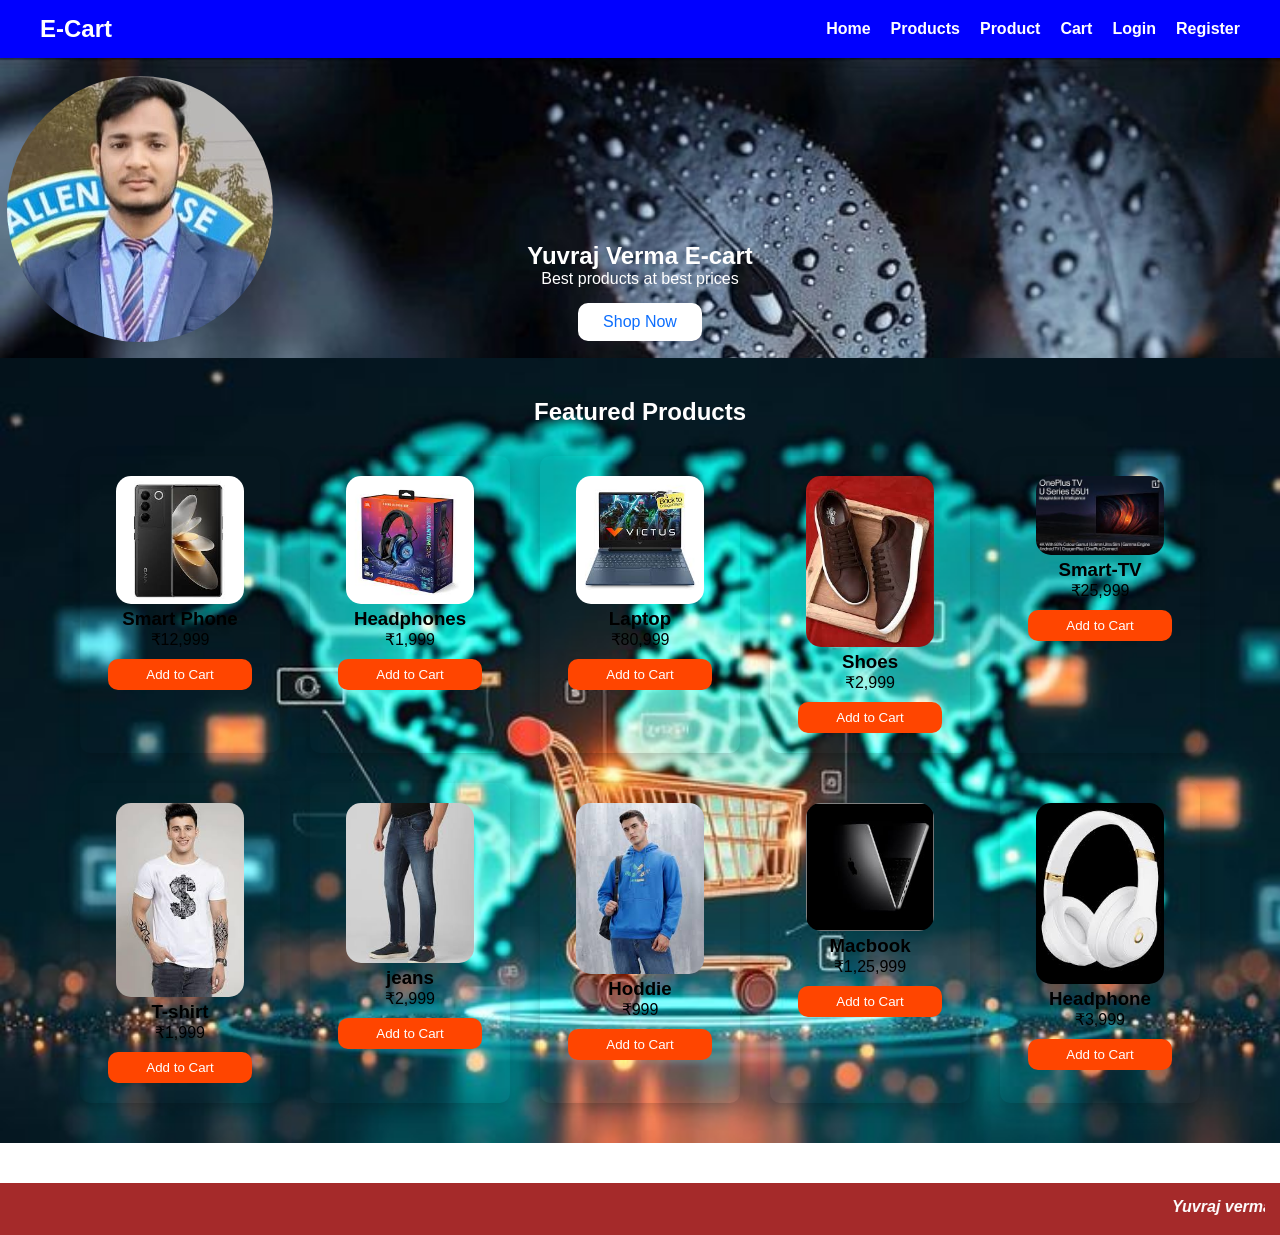
<file: index.html>
<!DOCTYPE html>
<html lang="en">
<head>
    <meta charset="UTF-8">
    <title>E-Cart</title>
    <link rel="stylesheet" href="index.css">
</head>
<body>

<nav id="nav">
    <h2 id="heading">E-Cart</h2>
    <ul>
        <li><a href="index.html">Home</a></li>
        <li><a href="products.html">Products</a></li>
        <li><a href="product.html">Product</a></li>
        <li><a href="cart.html">Cart</a></li>
        <li><a href="login.html">Login</a></li>
        <li><a href="register.html">Register</a></li>
    </ul>
</nav>

<section id="sec">
    <img src="yuviii.jpg">
    <h1>Yuvraj Verma E-cart</h1>
    <p>Best products at best prices</p>
    <button>Shop Now</button>
</section>

<section id="products" style="background: url(log\ image.jpeg)no-repeat ; background-size: cover;">
    <h2 style="color: white;">Featured Products</h2>

    <div id="prices">
        <div id="d2">
            <img src="download (6).jpeg">
            <h3>Smart Phone</h3>
            <p>₹12,999</p>
            <button>Add to Cart</button>
        </div>

        <div id="d2">
            <img src="download (20).jpeg">
            <h3>Headphones</h3>
            <p>₹1,999</p>
            <button>Add to Cart</button>
        </div>

        <div id="d2">
            <img src="download (11).jpeg">
            <h3>Laptop</h3>
            <p>₹80,999</p>
            <button>Add to Cart</button>
        </div>

        <div id="d2">
            <img src="download (44).jpeg">
            <h3>Shoes</h3>
            <p>₹2,999</p>
            <button>Add to Cart</button>
        </div>

        <div id="d2">
            <img src="download (31).jpeg">
            <h3>Smart-TV</h3>
            <p>₹25,999</p>
            <button>Add to Cart</button>
        </div>
    </div>

    <div id="prices">
        <div id="d2">
            <img src="download (24).jpeg">
            <h3>T-shirt</h3>
            <p>₹1,999</p>
            <button>Add to Cart</button>
        </div>

        <div id="d2">
            <img src="download (42).jpeg">
            <h3>jeans</h3>
            <p>₹2,999</p>
            <button>Add to Cart</button>
        </div>

        <div id="d2">
            <img src="download (43).jpeg">
            <h3>Hoddie</h3>
            <p>₹999</p>
            <button>Add to Cart</button>
        </div>

        <div id="d2">
            <img src="download (14).jpeg">
            <h3>Macbook</h3>
            <p>₹1,25,999</p>
            <button>Add to Cart</button>
        </div>

        <div id="d2">
            <img src="download (21).jpeg">
            <h3>Headphone</h3>
            <p>₹3,999</p>
            <button>Add to Cart</button>
        </div>
    </div>
</section>
<footer>
    <marquee><b><i>Yuvraj verma</i>, BCA 1st year Section-'B'</b></marquee>
</footer>

</body>
</html>
</file>
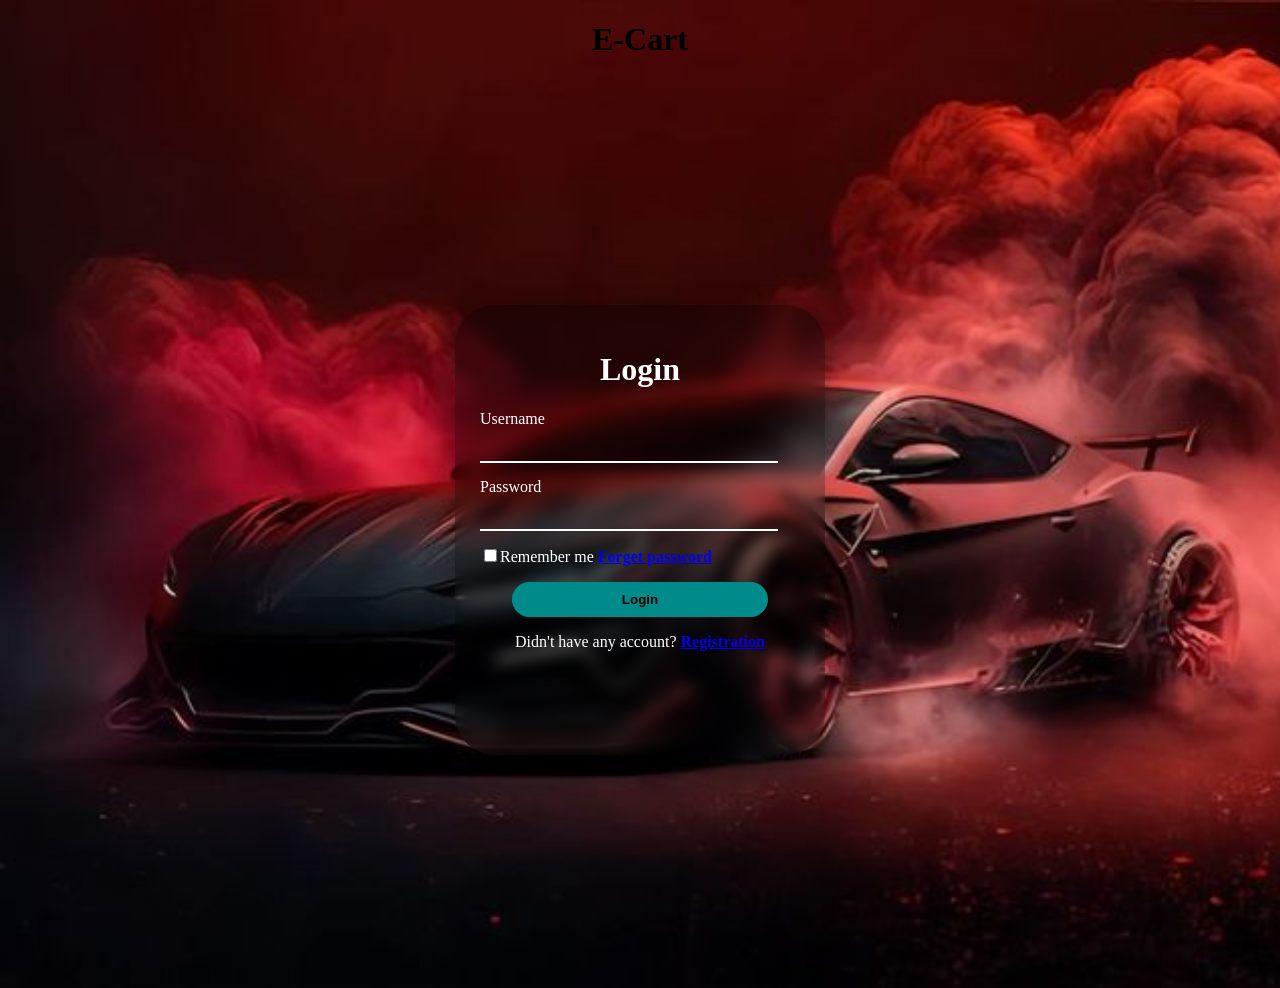
<file: login.html>
<!DOCTYPE html>
<html lang="en">
<head>
<meta charset="UTF-8">
<meta name="viewport" content="width=device-width, initial-scale=1.0">
<title>Login</title>
<link rel="stylesheet" href="login3.css">
</head>

<body style="background: url(A.jpeg)no-repeat; background-size: cover;">
<header>
    <div>
        <h1><center>E-Cart</center></h1>
    </div>
</header>
<main>
    <div id="div1">
        <form id="f1">
          <h1>Login</h1>
            <div id="d2">
                <label for="">Username</label>
                <input type="text" name="" id="loginUser" required>
            </div>
            <div id="d2">
                <label for="">Password</label>
                <input type="password" name="" id="loginPass" required>
            </div>
            <p id="p1"><input type="checkbox" name="" id="">Remember me <a href="#">Forget password</a></p>
            <center><button type="button" onclick="login()" id="button">Login</button></center>
            <p id="error" style="color:red;"></p>
            <p id="p2">Didn't have any account? <a href="register.html">Registration</a></p>
        </form>
    </div>
</main>
<script>
    function login() 
    {
  let stored = JSON.parse(localStorage.getItem("user"));
  if (loginUser.value === stored.username && loginPass.value === stored.password) {
    localStorage.setItem("loggedIn", "true");
    window.location.href = "index.html";
  } else {
    document.getElementById("error").innerText = "Invalid username or password";
  }
}
</script>
</body>
</html>
</file>
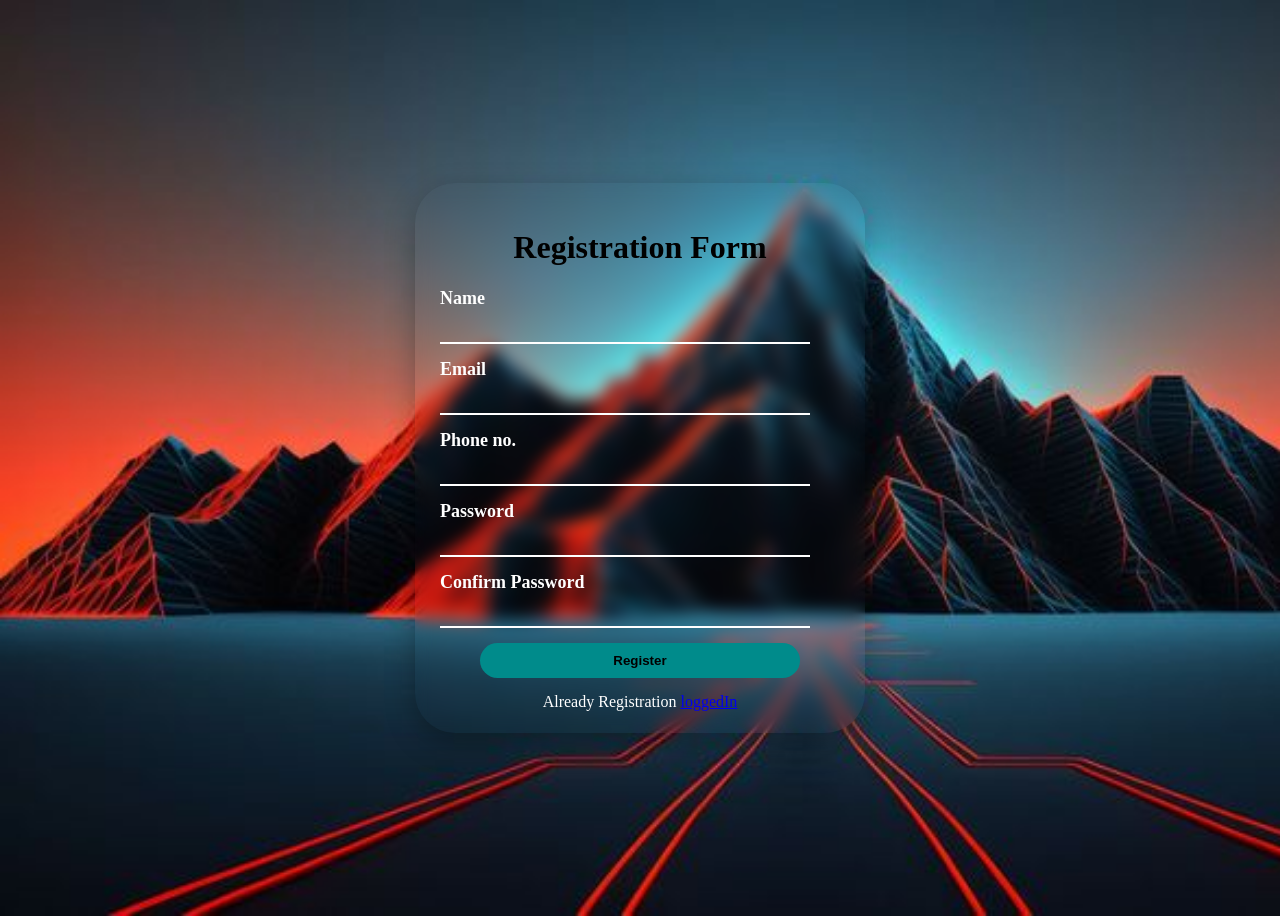
<file: register.html>
<!DOCTYPE html>
<html>
<head>
  <title>Register</title>
  <link rel="stylesheet" href="register.css">
</head>
<body style="background-image: url(reg_img.jpeg); background-size: cover;">
<div id="div1">
        <form id="f1">
          <h1>Registration Form</h1>
            <div id="d2">
                <label for="">Name</label>
                <input type="text" name="" id="username" required>
            </div>
            
            <div id="d2">
                <label for="">Email</label>
                <input type="email" name="" id="email" required>
            </div>

            <div id="d2">
                <label for="">Phone no.</label>
                <input type="number" name="" id="email" required>
            </div>

            <div id="d2">
                <label for="">Password</label>
                <input type="password" name="" id="password" required>
            </div>

            <div id="d2">
                <label for="">Confirm Password</label>
                <input type="password" name="" id="email" required>
            </div>

            <center><button type="button" onclick="register()" id="button">Register</button></center>
            <p id="p2">Already Registration <a href="login.html">loggedIn</a></p>
        </form>
    </div>


<script>
      function register() {
  let user = {
    username: username.value,
    password: password.value,
    email: email.value
  };
  localStorage.setItem("user", JSON.stringify(user));
  alert("Registered Successfully");
  window.location.href = "login.html";
}
</script>
</body>
</html>
</file>
<file: index.css>
*{
    margin:0;
    padding:0;
    box-sizing:border-box;
    font-family:Arial, sans-serif;
}

#nav
{
    display:flex;
    justify-content:space-between;
    align-items:center;
    padding:15px 40px;
    background:blue;
}

#heading
{
    color:#fff;
}

#nav ul
{
    list-style:none;
    display:flex;
}

#nav ul li
{
    margin-left:20px;
}

#nav ul li a
{
    color:white;
    text-decoration:none;
    font-weight:bold;
}

#sec
{
    height:300px;
    background: url(back.jpeg)no-repeat; background-size: cover;
    color:white;
    display:flex;
    flex-direction:column;
    justify-content:center;
    align-items:center;
}

#sec img
{
    margin-left: -1000px;
    margin-bottom: -100px;
    border-radius: 50%;
}

#sec button
{
    margin-top:15px;
    padding:10px 25px;
    border:none;
    background: white;
    color:#0d6efd;
    font-size:16px;
    cursor:pointer;
    border-radius:10px;
}


#products
{
    padding:40px;
    text-align:center;
}

#prices
{
    display:flex;
    justify-content:center;
    gap:30px;
    margin-top:30px;
}

#d2
{
    padding:20px;
    width:200px;
    border-radius:10px;
    box-shadow:0 5px 15px rgba(0,0,0,0.2);
}

#d2 img
{
    width:80%;
    border-radius: 15px;
}

#d2 button
{
    margin-top:10px;
    padding:8px;
    width:90%;
    border:none;
    background: orangered;
    color:white;
    border-radius:10px;
    cursor:pointer;
}

footer{
    background:brown;
    color:white;
    text-align:center;
    padding:15px;
    margin-top:40px;
}
</file>
<file: login3.css>
#div1{
  width: 100%;
  height: 100vh;
  display: flex;
  justify-content: center;
  align-items: center;
  
}

#f1{
  width: 320px;
  height: 400px;
  color: white;
  padding: 25px;
  border-radius: 40px;
  background: rgba(0,0,0,0.3);
  backdrop-filter: blur(10px);
  box-shadow: 0 10px 30px rgba(0,0,0,0.3);
  backdrop-filter: blur(8px);
  justify-content: center;
  
}

#div1 h1{
  text-align: center;
  color: white;
}


#d2{
  margin-bottom: 15px;
}

#loginUser{
  width: 90%;
    padding: 5px 5px;
    background: transparent;
    border: none;
    border-bottom: 2px solid white;
    outline: none;
    font-size: 20px;
    color: white;
}

#loginPass{
     width: 90%;
    padding: 5px 5px;
    background: transparent;
    border: none;
    border-bottom: 2px solid white;
    outline: none;
    font-size: 20px;
    color: white;
}


#button{
  background-color: darkcyan;
  width: 80%;
  padding: 10px;
  border-radius: 20px;
  border: none;
  cursor: pointer;
  font-weight: bold;

}

#button:hover{
  background: darkorchid;
}

#p2{
  text-align: center;
  margin-top: 15px;
  color: white;
}

#p2 a{
  font-weight:bold;
}

#p1{
  margin-top: 15px;
  color: white;
}

#p1 a{
  font-weight:bold;
}
</file>
<file: register.css>
#div1{
  width: 100%;
  height: 100vh;
  display: flex;
  justify-content: center;
  align-items: center;
  
}

#f1{
  width: 400px;
  height: 500px;
  color: white;
  padding: 25px;
  border-radius: 40px;
  backdrop-filter: blur(8px);
  box-shadow: 0 10px 30px rgba(0,0,0,0.3);
  justify-content: center;
  
}

#div1 h1{
  text-align: center;
  color: black;
}


#d2{
    color: white;
    margin-bottom: 15px;
    font-size: large;
    font-weight: bold;
}

#username
{
    width: 90%;
    padding: 5px 5px;
    background: transparent;
    border: none;
    border-bottom: 2px solid white;
    outline: none;
    font-size: 20px;
    color: white;

}

#password{
    width: 90%;
    padding: 5px 5px;
    background: transparent;
    border: none;
    border-bottom: 2px solid white;
    outline: none;
    font-size: 20px;
}

#email
{
    width: 90%;
    padding: 5px 5px;
    background: transparent;
    border: none;
    border-bottom: 2px solid white;
    outline: none;
    font-size: 20px;
}

#button{
  background-color: darkcyan;
  width: 80%;
  padding: 10px;
  border-radius: 20px;
  border: none;
  cursor: pointer;
  font-weight: bold;

}

#button:hover{
  background: darkorchid;
}

#p2{
  text-align: center;
  margin-top: 15px;
  color: white;
}

#p1{
  margin-top: 15px;
  color: white;
}

#p1 a{
  color: lightcoral;
  font-weight:bold;
}
</file>
